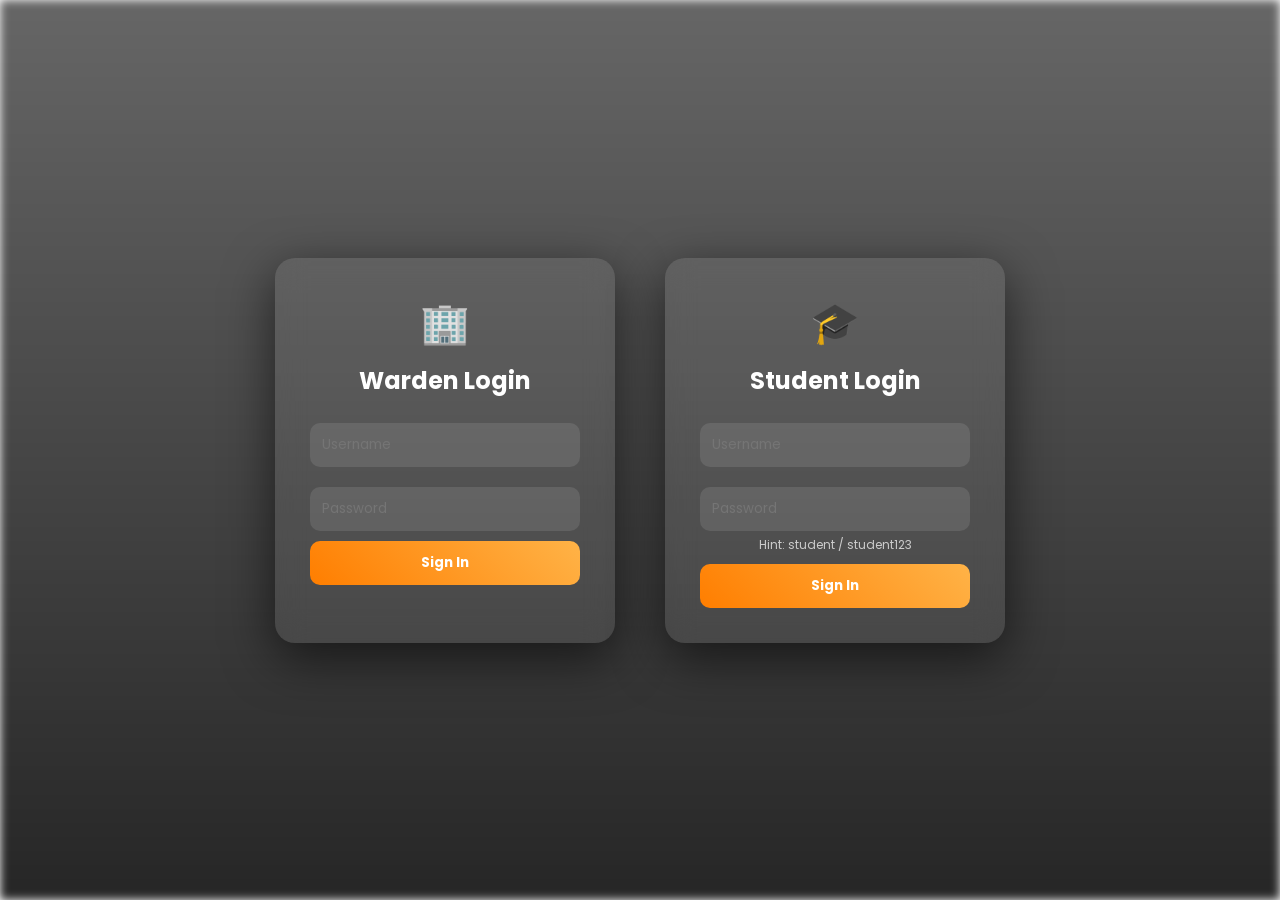
<file: index.html>
<!DOCTYPE html>
<html lang="en">
<head>
<meta charset="UTF-8">
<meta name="viewport" content="width=device-width, initial-scale=1.0">
<title>Hostel Management System</title>

<link href="https://fonts.googleapis.com/css2?family=Poppins:wght@300;500;700&display=swap" rel="stylesheet">

<!-- Correct CSS Link -->
<link rel="stylesheet" href="HOSTEL.css">

</head>

<body>

<div class="bg"></div>

<div class="center">
    <div class="container">

        <!-- Warden Login -->
        <div class="login-card" id="wardenCard">
            <div class="logo">🏢</div>
            <h2>Warden Login</h2>

            <input type="text" id="wardenUser" placeholder="Username">
            <input type="password" id="wardenPass" placeholder="Password">

            <button onclick="wardenLogin()">Sign In</button>
        </div>

        <!-- Student Login -->
        <div class="login-card" id="studentCard">
            <div class="logo">🎓</div>
            <h2>Student Login</h2>

            <input type="text" id="studentUser" placeholder="Username">
            <input type="password" id="studentPass" placeholder="Password">

            <p class="hint">Hint: student / student123</p>

            <button onclick="studentLogin()">Sign In</button>
        </div>

    </div>
</div>

<script>
function wardenLogin() {
    let u = document.getElementById("wardenUser").value;
    let p = document.getElementById("wardenPass").value;
    let card = document.getElementById("wardenCard");

    if(u === "warden" && p === "warden123") {
        card.classList.add("success");
        setTimeout(() => {
            window.location.href = "dashboard.html";
        }, 1200);
    } else {
        card.classList.add("shake");
        setTimeout(() => card.classList.remove("shake"), 500);
    }
}

function studentLogin() {
    let u = document.getElementById("studentUser").value;
    let p = document.getElementById("studentPass").value;
    let card = document.getElementById("studentCard");

    if(u === "student" && p === "student123") {
        card.classList.add("success");
        setTimeout(() => {
            window.location.href = "studentdashboard.html";
        }, 1200);
    } else {
        card.classList.add("shake");
        setTimeout(() => card.classList.remove("shake"), 500);
    }
}
</script>

</body>
</html>
</file>
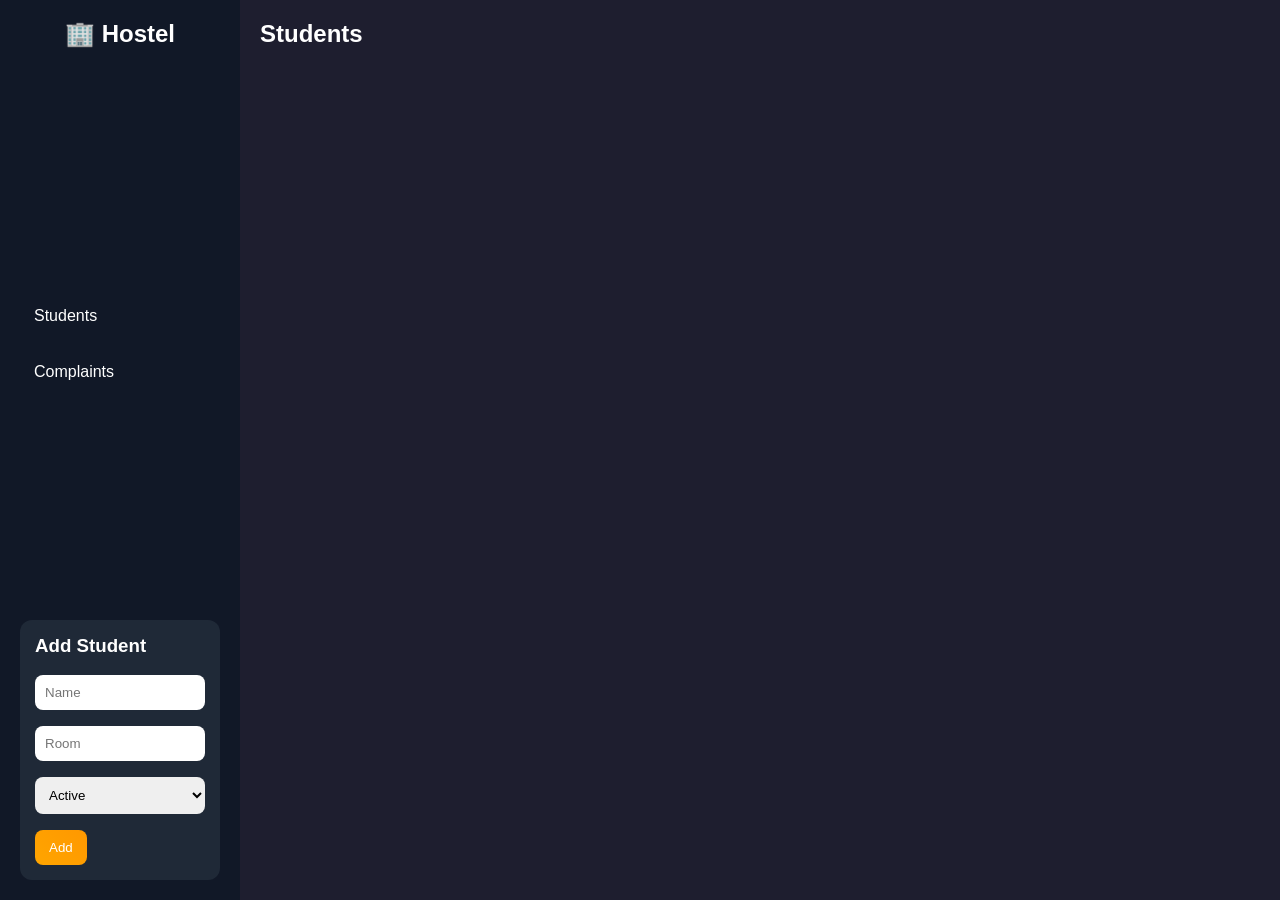
<file: dashboard.html>
<!DOCTYPE html>
<html>
<head>
<title>Hostel Dashboard</title>
<link rel="stylesheet" href="dashboard.css">
</head>

<body>

<div class="container">

    <!-- Sidebar -->
    <div class="sidebar">
        <h2>🏢 Hostel</h2>

        <ul>
            <li onclick="showSection('students', this)">Students</li>
            <li onclick="showSection('complaints', this)">Complaints</li>
        </ul>

        <!-- Add Student -->
        <div class="add-section">
            <h3>Add Student</h3>

            <input type="text" id="name" placeholder="Name">
            <input type="text" id="room" placeholder="Room">

            <select id="status">
                <option>Active</option>
                <option>Pending</option>
            </select>

            <button onclick="addStudent()">Add</button>
        </div>
    </div>

    <!-- Main -->
    <div class="main">

        <!-- Students -->
        <div id="studentsSection" class="section">
            <h2>Students</h2>
            <ul id="list"></ul>
        </div>

        <!-- Complaints -->
        <div id="complaintsSection" class="section" style="display:none;">
            <h2>Student Complaints</h2>

            <table id="complaintTable">
                <thead>
                    <tr>
                        <th>Name</th>
                        <th>Room</th>
                        <th>Attendance</th>
                        <th>Purpose</th>
                        <th>Leave</th>
                        <th>Outing</th>
                    </tr>
                </thead>
                <tbody></tbody>
            </table>
        </div>

    </div>

</div>

<script>

// Section switch
function showSection(section, el) {

    document.getElementById("studentsSection").style.display = "none";
    document.getElementById("complaintsSection").style.display = "none";

    if(section === "students") {
        document.getElementById("studentsSection").style.display = "block";
    }

    if(section === "complaints") {
        document.getElementById("complaintsSection").style.display = "block";
        loadComplaints();
    }

    let items = document.querySelectorAll(".sidebar ul li");
    items.forEach(i => i.classList.remove("active"));
    el.classList.add("active");
}

// Add student
function addStudent() {
    let name = document.getElementById("name").value;
    let room = document.getElementById("room").value;
    let status = document.getElementById("status").value;

    if(name=="" || room=="") return alert("Enter details");

    let students = JSON.parse(localStorage.getItem("students")) || [];

    students.push({name, room, status});
    localStorage.setItem("students", JSON.stringify(students));

    document.getElementById("name").value="";
    document.getElementById("room").value="";

    loadStudents();
}

// Load students
function loadStudents() {
    let list = document.getElementById("list");
    list.innerHTML="";

    let students = JSON.parse(localStorage.getItem("students")) || [];

    students.forEach((s, i) => {
        let li = document.createElement("li");
        li.innerHTML = `
            ${s.name} - Room ${s.room} (${s.status})
            <button onclick="deleteStudent(${i})">Delete</button>
        `;
        list.appendChild(li);
    });
}

// Delete student
function deleteStudent(i) {
    let students = JSON.parse(localStorage.getItem("students"));
    students.splice(i,1);
    localStorage.setItem("students", JSON.stringify(students));
    loadStudents();
}

// Load complaints
function loadComplaints() {
    let table = document.querySelector("#complaintTable tbody");
    table.innerHTML = "";

    let complaints = JSON.parse(localStorage.getItem("complaints")) || [];

    complaints.forEach(c => {
        let row = table.insertRow();
        row.classList.add("row-animate");

        row.insertCell(0).innerHTML = c.name;
        row.insertCell(1).innerHTML = c.room;
        row.insertCell(2).innerHTML = c.attendance;
        row.insertCell(3).innerHTML = c.purpose;
        row.insertCell(4).innerHTML = c.leave;
        row.insertCell(5).innerHTML = c.outing;
    });
}

loadStudents();

</script>

</body>
</html>
</file>
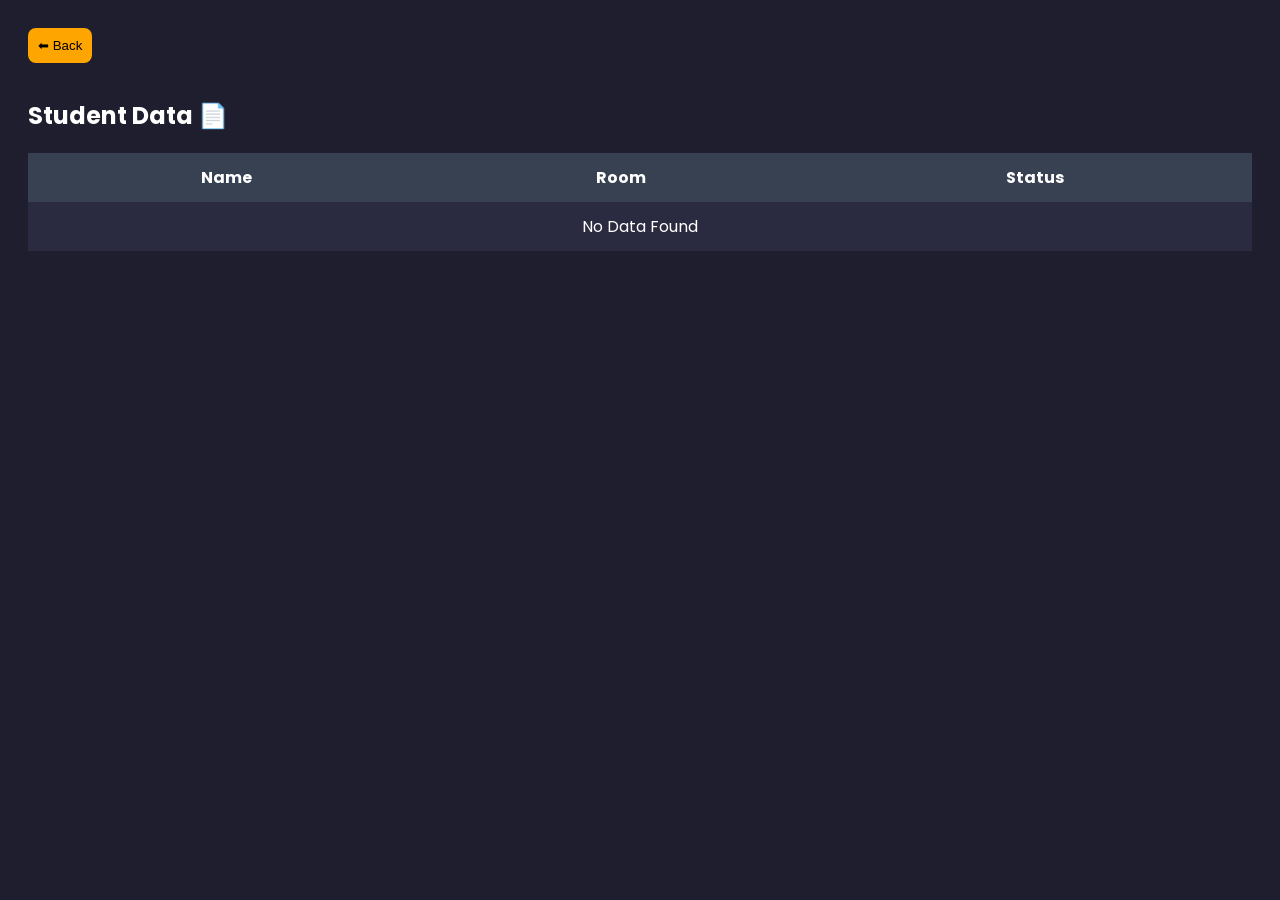
<file: data.html>
<!DOCTYPE html>
<html>
<head>
<title>Student Data</title>

<link href="https://fonts.googleapis.com/css2?family=Poppins:wght@400;600&display=swap" rel="stylesheet">

<style>
body {
    font-family: 'Poppins', sans-serif;
    background: #1e1e2f;
    color: white;
    padding: 20px;
}

h2 {
    margin-bottom: 20px;
}

/* Table */
table {
    width: 100%;
    border-collapse: collapse;
}

th, td {
    padding: 12px;
    text-align: center;
}

th {
    background: #374151;
}

tr {
    background: #2a2a40;
}

tr:hover {
    background: #3b3b5c;
}

/* Back button */
.back-btn {
    margin-bottom: 15px;
    padding: 10px;
    background: orange;
    border: none;
    border-radius: 8px;
    cursor: pointer;
}
</style>

</head>

<body>

<button class="back-btn" onclick="goBack()">⬅ Back</button>

<h2>Student Data 📄</h2>

<table>
<thead>
<tr>
    <th>Name</th>
    <th>Room</th>
    <th>Status</th>
</tr>
</thead>

<tbody id="tableData"></tbody>
</table>

<script>

// Back button
function goBack() {
    window.location.href = "dashboard.html";
}

// Load students from localStorage
function loadData() {
    let data = JSON.parse(localStorage.getItem("students")) || [];
    let table = document.getElementById("tableData");

    table.innerHTML = "";

    if(data.length === 0) {
        table.innerHTML = "<tr><td colspan='3'>No Data Found</td></tr>";
        return;
    }

    data.forEach(s => {
        let row = `
        <tr>
            <td>${s.name}</td>
            <td>${s.room}</td>
            <td>${s.status}</td>
        </tr>`;
        table.innerHTML += row;
    });
}

loadData();

</script>

</body>
</html>
</file>
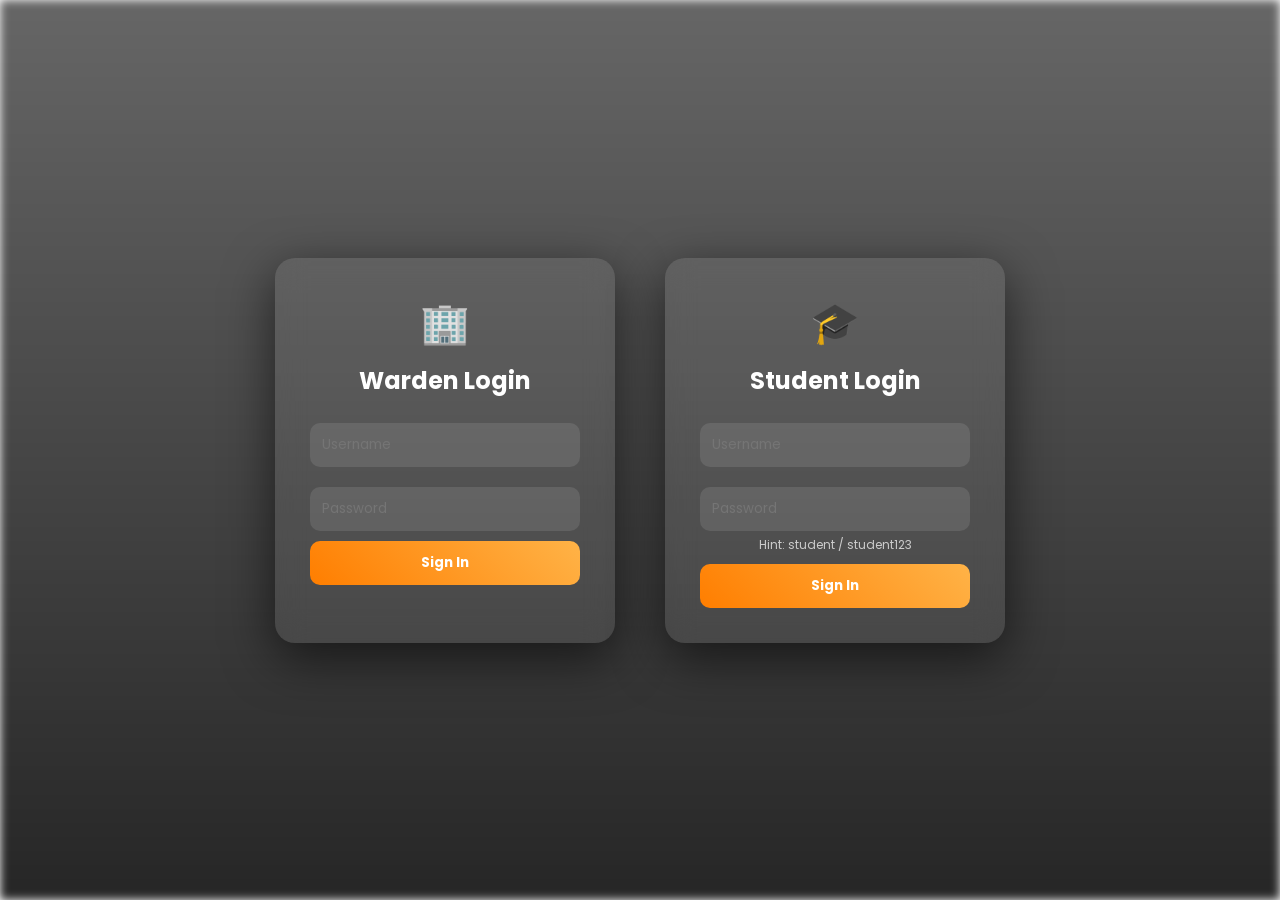
<file: HOSTEL.html>
<!DOCTYPE html>
<html lang="en">
<head>
<meta charset="UTF-8">
<meta name="viewport" content="width=device-width, initial-scale=1.0">
<title>Hostel Management System</title>

<link href="https://fonts.googleapis.com/css2?family=Poppins:wght@300;500;700&display=swap" rel="stylesheet">

<!-- Correct CSS Link -->
<link rel="stylesheet" href="HOSTEL.css">

</head>

<body>

<div class="bg"></div>

<div class="center">
    <div class="container">

        <!-- Warden Login -->
        <div class="login-card" id="wardenCard">
            <div class="logo">🏢</div>
            <h2>Warden Login</h2>

            <input type="text" id="wardenUser" placeholder="Username">
            <input type="password" id="wardenPass" placeholder="Password">

            <button onclick="wardenLogin()">Sign In</button>
        </div>

        <!-- Student Login -->
        <div class="login-card" id="studentCard">
            <div class="logo">🎓</div>
            <h2>Student Login</h2>

            <input type="text" id="studentUser" placeholder="Username">
            <input type="password" id="studentPass" placeholder="Password">

            <p class="hint">Hint: student / student123</p>

            <button onclick="studentLogin()">Sign In</button>
        </div>

    </div>
</div>

<script>
function wardenLogin() {
    let u = document.getElementById("wardenUser").value;
    let p = document.getElementById("wardenPass").value;
    let card = document.getElementById("wardenCard");

    if(u === "warden" && p === "warden123") {
        card.classList.add("success");
        setTimeout(() => {
            window.location.href = "dashboard.html";
        }, 1200);
    } else {
        card.classList.add("shake");
        setTimeout(() => card.classList.remove("shake"), 500);
    }
}

function studentLogin() {
    let u = document.getElementById("studentUser").value;
    let p = document.getElementById("studentPass").value;
    let card = document.getElementById("studentCard");

    if(u === "student" && p === "student123") {
        card.classList.add("success");
        setTimeout(() => {
            window.location.href = "studentdashboard.html";
        }, 1200);
    } else {
        card.classList.add("shake");
        setTimeout(() => card.classList.remove("shake"), 500);
    }
}
</script>

</body>
</html>
</file>
<file: HOSTEL.css>
* {
    margin: 0;
    padding: 0;
    box-sizing: border-box;
    font-family: 'Poppins', sans-serif;
}

/* Background */
.bg {
    position: fixed;
    width: 100%;
    height: 100%;
    background:
    linear-gradient(rgba(0,0,0,0.6), rgba(0,0,0,0.85)),
    url('https://images.unsplash.com/photo-1560448204-e02f11c3d0e2');
    background-size: cover;
    background-position: center;
    filter: blur(5px);
    z-index: -1;
}

/* Center Layout */
.center {
    display: flex;
    justify-content: center;
    align-items: center;
    height: 100vh;
}

/* Side by side */
.container {
    display: flex;
    gap: 50px;
}

/* Card */
.login-card {
    width: 340px;
    padding: 35px;
    border-radius: 20px;
    background: rgba(255,255,255,0.08);
    backdrop-filter: blur(15px);
    text-align: center;
    color: white;
    box-shadow: 0 15px 50px rgba(0,0,0,0.6);
    animation: slideUp 1s ease;
}

/* Logo */
.logo {
    font-size: 40px;
    margin-bottom: 10px;
    animation: float 3s infinite ease-in-out;
}

/* Heading */
h2 {
    margin-bottom: 15px;
}

/* Inputs */
input {
    width: 100%;
    padding: 12px;
    margin: 10px 0;
    border-radius: 10px;
    border: none;
    outline: none;
    background: rgba(255,255,255,0.1);
    color: white;
}

/* Student hint */
.hint {
    font-size: 12px;
    color: #ccc;
    margin-top: -5px;
    margin-bottom: 10px;
}

/* Button */
button {
    width: 100%;
    padding: 12px;
    border-radius: 10px;
    border: none;
    background: linear-gradient(45deg, #ff7e00, #ffb347);
    color: white;
    font-weight: bold;
    cursor: pointer;
    transition: 0.3s;
}

button:hover {
    transform: scale(1.05);
}

/* Animations */
@keyframes slideUp {
    from {
        transform: translateY(60px);
        opacity: 0;
    }
    to {
        transform: translateY(0);
        opacity: 1;
    }
}

@keyframes float {
    0% { transform: translateY(0); }
    50% { transform: translateY(-8px); }
    100% { transform: translateY(0); }
}

/* Shake */
.shake {
    animation: shake 0.4s;
}

@keyframes shake {
    0% { transform: translateX(0); }
    25% { transform: translateX(-6px); }
    50% { transform: translateX(6px); }
    75% { transform: translateX(-6px); }
    100% { transform: translateX(0); }
}

/* Success */
.success {
    animation: successAnim 1s forwards;
}

@keyframes successAnim {
    0% { transform: scale(1); }
    50% { transform: scale(1.1); }
    100% {
        transform: scale(0);
        opacity: 0;
    }
}
</file>
<file: dashboard.css>
* {
    margin: 0;
    padding: 0;
    box-sizing: border-box;
    font-family: 'Poppins', sans-serif;
}

body {
    background: #1e1e2f;
    color: white;
}

/* Layout */
.container {
    display: flex;
}

/* 🔥 Sidebar Advanced */
.sidebar {
    width: 240px;
    height: 100vh;
    background: #111827;
    padding: 20px;
    position: fixed;
    display: flex;
    flex-direction: column;
    justify-content: space-between;
}

.sidebar h2 {
    text-align: center;
    margin-bottom: 20px;
}

/* Menu */
.sidebar ul {
    list-style: none;
}

.sidebar ul li {
    padding: 14px;
    margin: 10px 0;
    cursor: pointer;
    border-radius: 10px;
    transition: 0.4s;
    position: relative;
    overflow: hidden;
}

/* ✨ Shine Animation */
.sidebar ul li::before {
    content: "";
    position: absolute;
    left: -100%;
    top: 0;
    width: 100%;
    height: 100%;
    background: linear-gradient(90deg, transparent, rgba(255,255,255,0.2), transparent);
    transition: 0.6s;
}

.sidebar ul li:hover::before {
    left: 100%;
}

/* Hover */
.sidebar ul li:hover {
    background: #374151;
    transform: translateX(6px);
}

/* 🔥 Active Glow */
.sidebar ul li.active {
    background: #374151;
    box-shadow: 0 0 10px orange, 0 0 20px orange, 0 0 30px rgba(255,165,0,0.5);
}

/* Main */
.main {
    margin-left: 240px;
    width: 100%;
    padding: 20px;
}

/* Topbar */
.topbar {
    display: flex;
    justify-content: space-between;
    align-items: center;
    margin-bottom: 20px;
}

/* Cards */
.cards {
    display: grid;
    grid-template-columns: repeat(4, 1fr);
    gap: 15px;
}

.card {
    background: linear-gradient(145deg, #2a2a40, #1f1f30);
    padding: 20px;
    border-radius: 12px;
    text-align: center;
    transition: 0.3s;
    box-shadow: 0 5px 15px rgba(0,0,0,0.3);
}

.card:hover {
    transform: translateY(-6px) scale(1.03);
}

/* Table */
.table-section {
    margin-top: 30px;
}

table {
    width: 100%;
    border-collapse: collapse;
    margin-top: 10px;
    overflow: hidden;
    border-radius: 10px;
}

th, td {
    padding: 14px;
    text-align: center;
}

th {
    background: #374151;
}

tr {
    background: #2a2a40;
    border-bottom: 1px solid #444;
    transition: 0.2s;
}

tr:hover {
    background: #3b3b5c;
}

/* 🔥 Add Student Section (Sidebar Bottom) */
.add-section {
    background: #1f2937;
    padding: 15px;
    border-radius: 12px;
}

.add-section h3 {
    margin-bottom: 10px;
}

/* Inputs */
input, select {
    padding: 10px;
    margin: 8px 0;
    border-radius: 8px;
    border: none;
    outline: none;
    width: 100%;
}

/* Buttons */
button {
    padding: 10px 14px;
    margin-top: 8px;
    border: none;
    border-radius: 8px;
    background: linear-gradient(45deg, orange, #ff9800);
    color: white;
    cursor: pointer;
    transition: 0.3s;
}

button:hover {
    transform: scale(1.05);
}

/* DATA Button */
.data-btn {
    position: fixed;
    bottom: 20px;
    right: 20px;
    padding: 14px 22px;
    background: linear-gradient(45deg, orange, #ff9800);
    border: none;
    border-radius: 12px;
    color: white;
    font-weight: bold;
    cursor: pointer;
    box-shadow: 0 8px 20px rgba(0,0,0,0.4);
    transition: 0.3s;
}

.data-btn:hover {
    transform: scale(1.1);
}

/* Back button */
.back-btn {
    margin-bottom: 15px;
    padding: 10px 16px;
    background: orange;
    border: none;
    border-radius: 8px;
    cursor: pointer;
}
</file>
